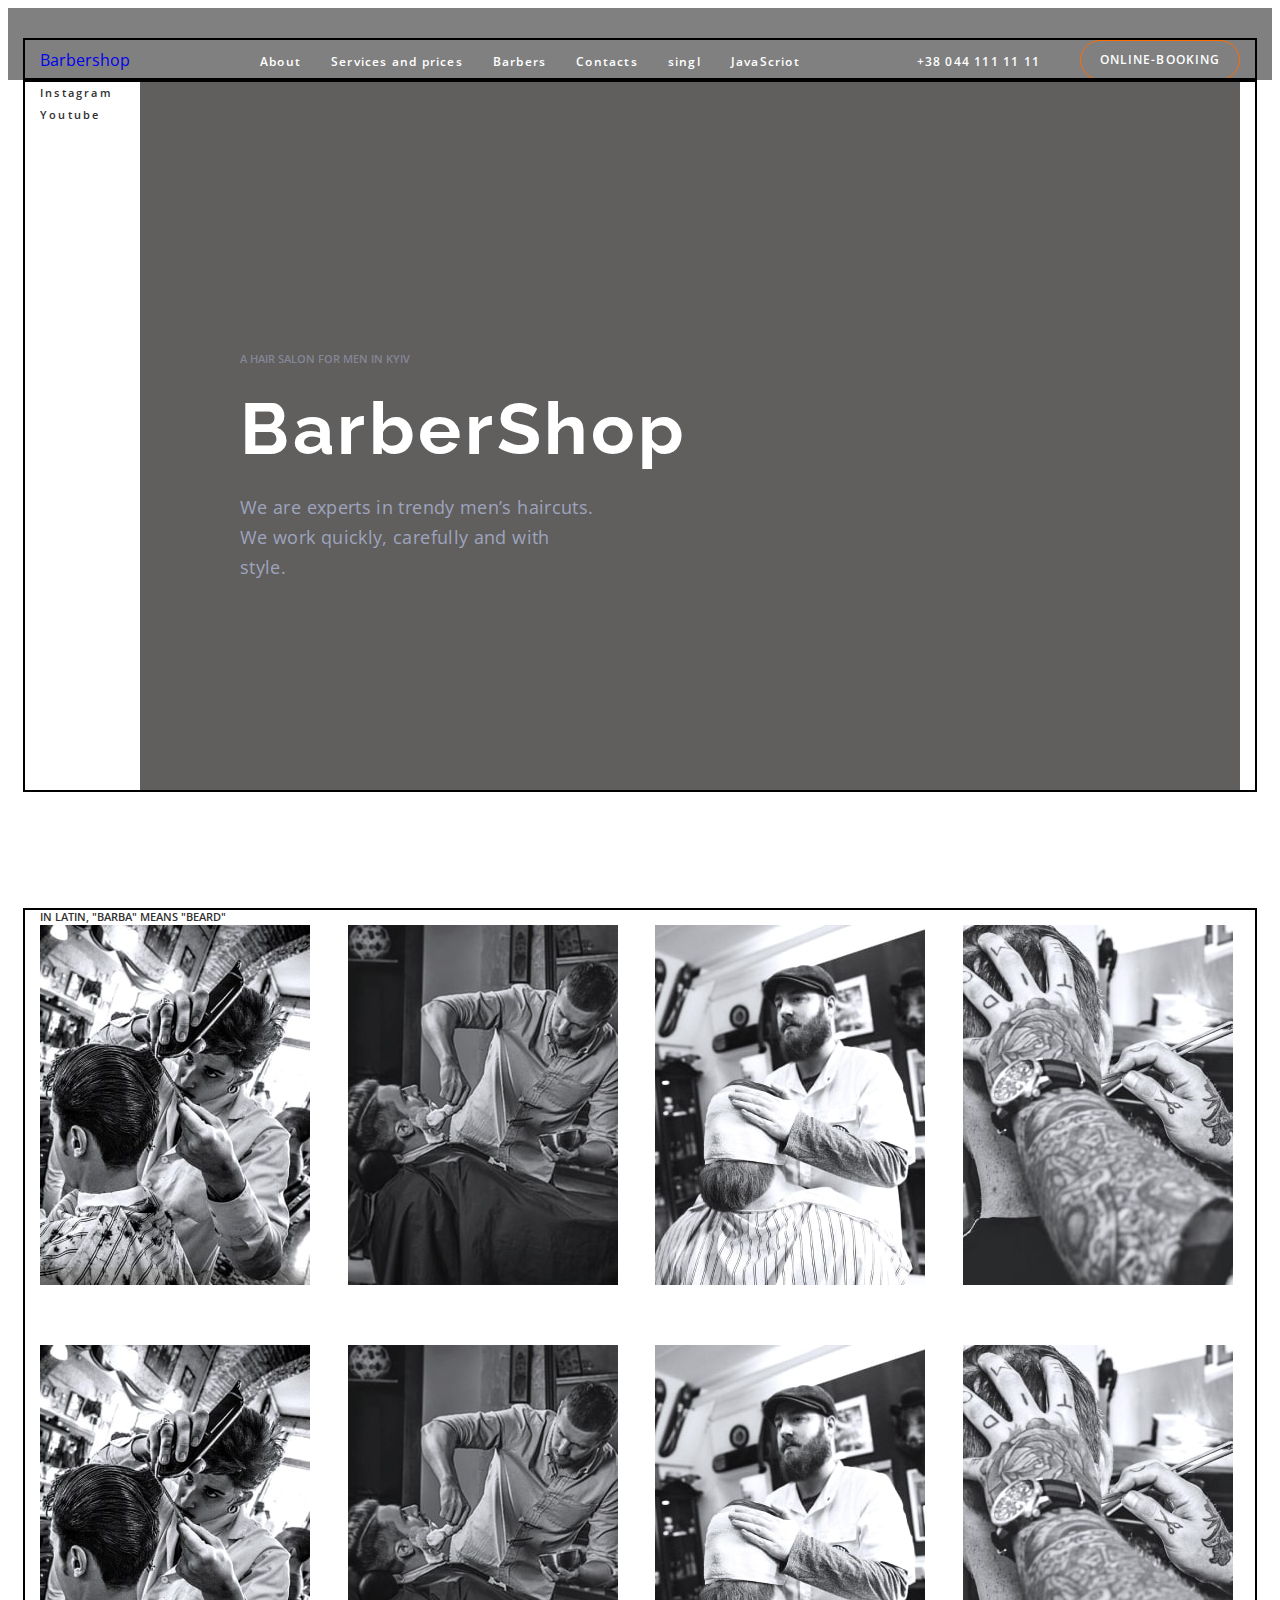
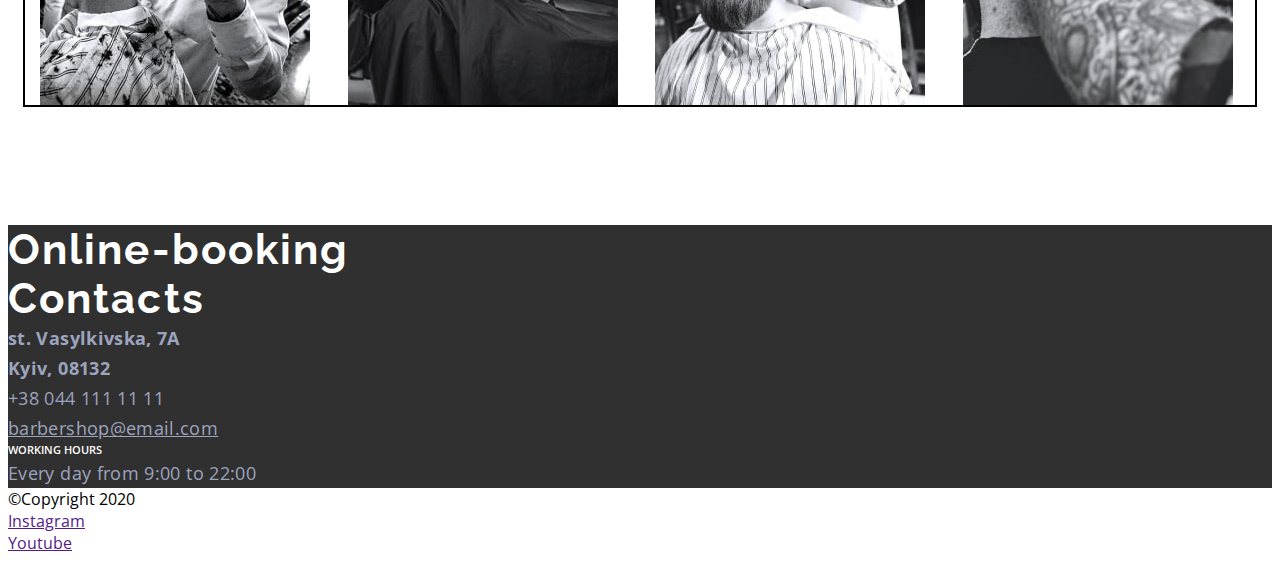
<file: index.html>
<!DOCTYPE html>
<html lang="en">
  <head>
    <meta charset="UTF-8" />
    <meta http-equiv="X-UA-Compatible" content="IE=edge" />
    <meta name="viewport" content="width=device-width, initial-scale=1.0" />
    <title>Barbershop &#128136;</title>
    <link rel="preconnect" href="https://fonts.googleapis.com" />
    <link rel="preconnect" href="https://fonts.gstatic.com" crossorigin />
    <link
      href="https://fonts.googleapis.com/css2?family=Open+Sans:wght@400;600;700&family=Raleway:wght@700&display=swap"
      rel="stylesheet"
    />
    <link
      rel="stylesheet"
      href="https://cdnjs.cloudflare.com/ajax/libs/modern-normalize/2.0.0/modern-normalize.min.css"
      integrity="sha512-4xo8blKMVCiXpTaLzQSLSw3KFOVPWhm/TRtuPVc4WG6kUgjH6J03IBuG7JZPkcWMxJ5huwaBpOpnwYElP/m6wg=="
      crossorigin="anonymous"
      referrerpolicy="no-referrer"
    />
    <link rel="stylesheet" href="./css/styles.css" />
  </head>
  <body>
    <header class="header">
      <div class="container header-container">
        <nav class="header-navigation">
          <a href="./index.html" class="header-logo link">
            <!-- <img src="./images/logo.svg" alt="site logo" /> -->
            Barber<span>shop</span>
          </a>
          <ul class="header-list list">
            <li class="header-item">
              <a class="header-link link" href="./about.html"> About</a>
            </li>
            <li class="header-item">
              <a class="header-link link" href="./prices.html"
                >Services and prices</a
              >
            </li>
            <li class="header-item">
              <a class="header-link link" href="./barbers.html">Barbers</a>
            </li>
            <li class="header-item">
              <a class="header-link link" href="./contacts.html">Contacts</a>
            </li>
            <li class="header-item">
              <a class="header-link link" href="./singl.html">singl</a>
            </li>
            <li class="header-item">
              <a class="header-link link" href="./JavaScriot.html"
                >JavaScriot</a
              >
            </li>
          </ul>
        </nav>
        <address class="header-address">
          <a class="header-address-link link" href="tel:+380441111111"
            >+38 044 111 11 11</a
          >
        </address>
        <button type="button" class="header-btn btn">Online-booking</button>
      </div>
    </header>

    <main>
      <section class="hero">
        <div class="container hero-container">
          <ul class="hero-list list">
            <li class="hero-item">
              <a
                class="hero-link link"
                href
                target="_blank"
                rel="noopener noreferrer nofollow"
                >Instagram</a
              >
            </li>
            <li class="hero-item">
              <a
                class="hero-link link"
                href
                target="_blank"
                rel="noopener noreferrer nofollow"
                >Youtube</a
              >
            </li>
          </ul>
          <div class="hero-wrap">
            <p class="hero-top-text top-text">A hair salon for men in Kyiv</p>
            <h1 class="hero-title">BarberShop</h1>
            <p class="hero-bottom-text">
              We are experts in trendy men’s haircuts. We work quickly,
              carefully and with style.
            </p>
          </div>
        </div>
      </section>

      <section class="gallery">
        <div class="container">
          <p class="gallery-top-text top-text">
            In Latin, "barba" means "beard"
          </p>
          <h2 class="visually-hidden">Gallery</h2>
          <ul class="gallery-list list">
            <li class="gallery-item">
              <img
                src="./images/gallery-img-1.jpeg"
                alt="barbers work example"
                width="270"
                height="360"
              />
            </li>
            <li class="gallery-item">
              <img
                src="./images/gallery-img-2.jpeg"
                alt="barbers work example"
                width="270"
                height="360"
              />
            </li>
            <li class="gallery-item">
              <img
                src="./images/gallery-img-3.jpeg"
                alt="barbers work example"
                width="270"
                height="360"
              />
            </li>
            <li class="gallery-item">
              <img
                src="./images/gallery-img-4.jpeg"
                alt="barbers work example"
                width="270"
                height="360"
              />
            </li>
            <li class="gallery-item">
              <img
                src="./images/gallery-img-1.jpeg"
                alt="barbers work example"
                width="270"
                height="360"
              />
            </li>
            <li class="gallery-item">
              <img
                src="./images/gallery-img-2.jpeg"
                alt="barbers work example"
                width="270"
                height="360"
              />
            </li>
            <li class="gallery-item">
              <img
                src="./images/gallery-img-3.jpeg"
                alt="barbers work example"
                width="270"
                height="360"
              />
            </li>
            <li class="gallery-item">
              <img
                src="./images/gallery-img-4.jpeg"
                alt="barbers work example"
                width="270"
                height="360"
              />
            </li>
          </ul>
        </div>
      </section>

      <section class="online">
        <h2 class="online-title section-title">Online-booking</h2>
      </section>

      <section class="contacts">
        <h2 class="contacts-title section-title">Contacts</h2>
        <address class="contacts-address">
          <ul class="contacts-list list">
            <li class="contacts-item">
              <a
                class="contacts-link link bold"
                href="https://goo.gl/maps/gdkC5Q5T3eGGuhff7"
                target="_blank"
                rel="noopener noreferrer nofollow"
                >st. Vasylkivska, 7A<br />
                Kyiv, 08132</a
              >
            </li>
            <li class="contacts-item">
              <a class="contacts-link link" href="tel:+380441111111"
                >+38 044 111 11 11</a
              >
            </li>
            <li class="contacts-item">
              <a class="contacts-link" href="mailto:barbershop@email.com"
                >barbershop@email.com</a
              >
            </li>
          </ul>
        </address>
        <h3 class="contacts-subtitle">Working hours</h3>
        <p class="contacts-schedule">Every day from 9:00 to 22:00</p>
      </section>
    </main>

    <footer>
      <p>&#169;Copyright 2020</p>
      <ul>
        <li>
          <a href target="_blank" rel="noopener noreferrer nofollow"
            >Instagram</a
          >
        </li>
        <li>
          <a href target="_blank" rel="noopener noreferrer nofollow">Youtube</a>
        </li>
      </ul>
    </footer>
  </body>
</html>
</file>
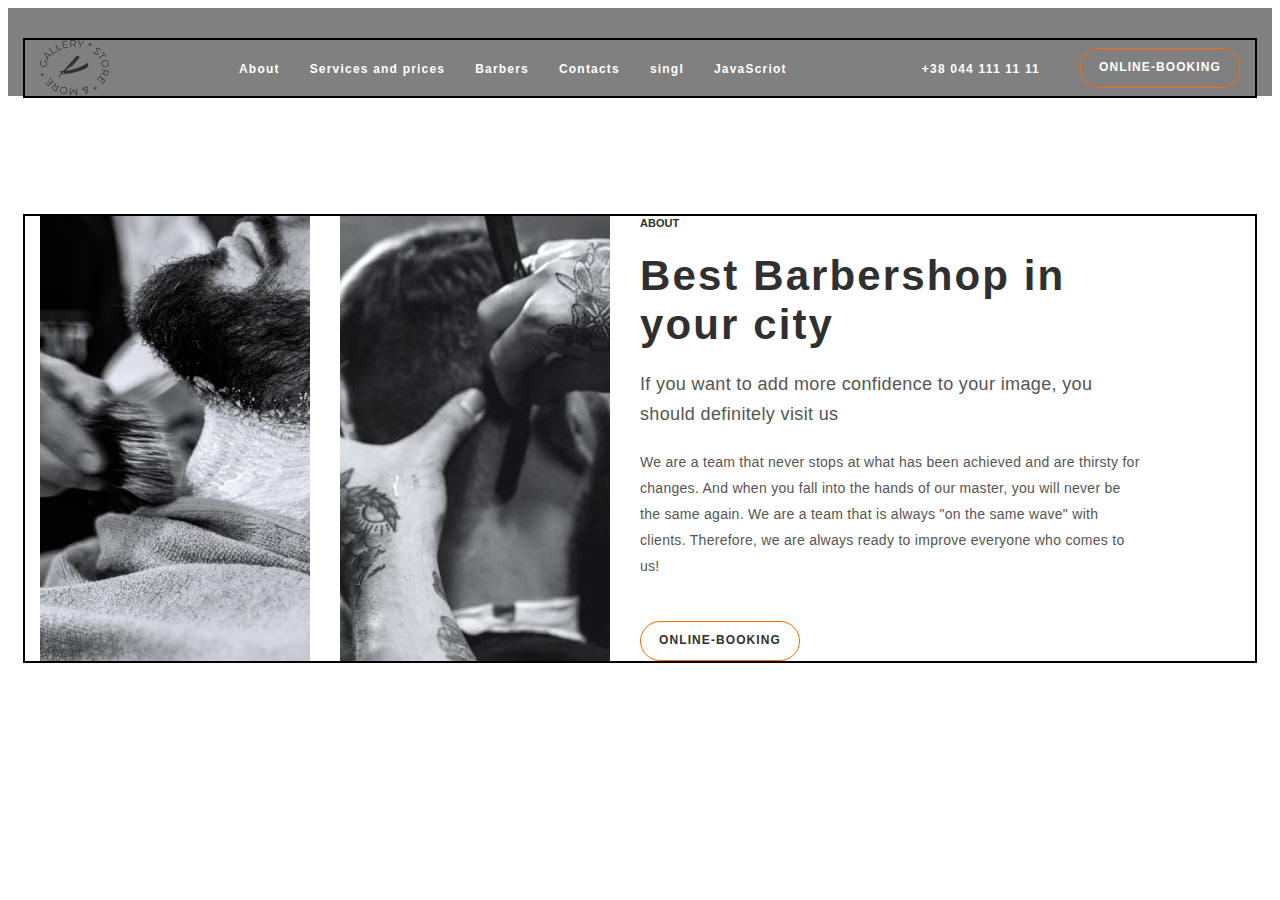
<file: about.html>
<!DOCTYPE html>
<html lang="en">
  <head>
    <meta charset="UTF-8" />
    <meta http-equiv="X-UA-Compatible" content="IE=edge" />
    <meta name="viewport" content="width=device-width, initial-scale=1.0" />
    <link rel="stylesheet" href="./css/styles.css" />
    <title>About</title>
  </head>
  <body>
    <header class="header">
      <div class="container header-container">
        <nav class="header-navigation">
          <a href="./index.html" class="header-logo">
            <img src="./images/logo.svg" alt="site logo" />
          </a>
          <ul class="header-list list">
            <li class="header-item">
              <a class="header-link link" href="./about.html"> About</a>
            </li>
            <li class="header-item">
              <a class="header-link link" href="./prices.html"
                >Services and prices</a
              >
            </li>
            <li class="header-item">
              <a class="header-link link" href="./barbers.html">Barbers</a>
            </li>
            <li class="header-item">
              <a class="header-link link" href="./contacts.html">Contacts</a>
            </li>
            <li class="header-item">
              <a class="header-link link" href="./singl.html">singl</a>
            </li>
            <li class="header-item">
              <a class="header-link link" href="./JavaScriot.html"
                >JavaScriot</a
              >
            </li>
          </ul>
        </nav>
        <address class="header-address">
          <a class="header-address-link link" href="tel:+380441111111"
            >+38 044 111 11 11</a
          >
        </address>
        <button type="button" class="header-btn btn">Online-booking</button>
      </div>
    </header>
    <section class="about" id="about">
      <div class="container about-container">
        <ul class="about-list list">
          <li class="about-item">
            <img
              src="./images/about-img-1.jpeg"
              alt="haircut"
              width="270"
              height="445"
              class="about-pic"
            />
          </li>
          <li class="about-item">
            <img
              src="./images/about-img-2.jpeg"
              alt="haircut"
              width="270"
              height="445"
              class="about-pic"
            />
          </li>
        </ul>
        <div class="about-wrap">
          <p class="about-top-text top-text">About</p>
          <h2 class="about-title section-title">
            Best Barbershop in your city
          </h2>
          <p class="about-bottom-text">
            If you want to add more confidence to your image, you should
            definitely visit us
          </p>
          <p class="about-text">
            We are a team that never stops at what has been achieved and are
            thirsty for changes. And when you fall into the hands of our master,
            you will never be the same again. We are a team that is always "on
            the same wave" with clients. Therefore, we are always ready to
            improve everyone who comes to us!
          </p>
          <button type="button" class="about-btn btn">Online-booking</button>
        </div>
      </div>
    </section>
  </body>
</html>
</file>
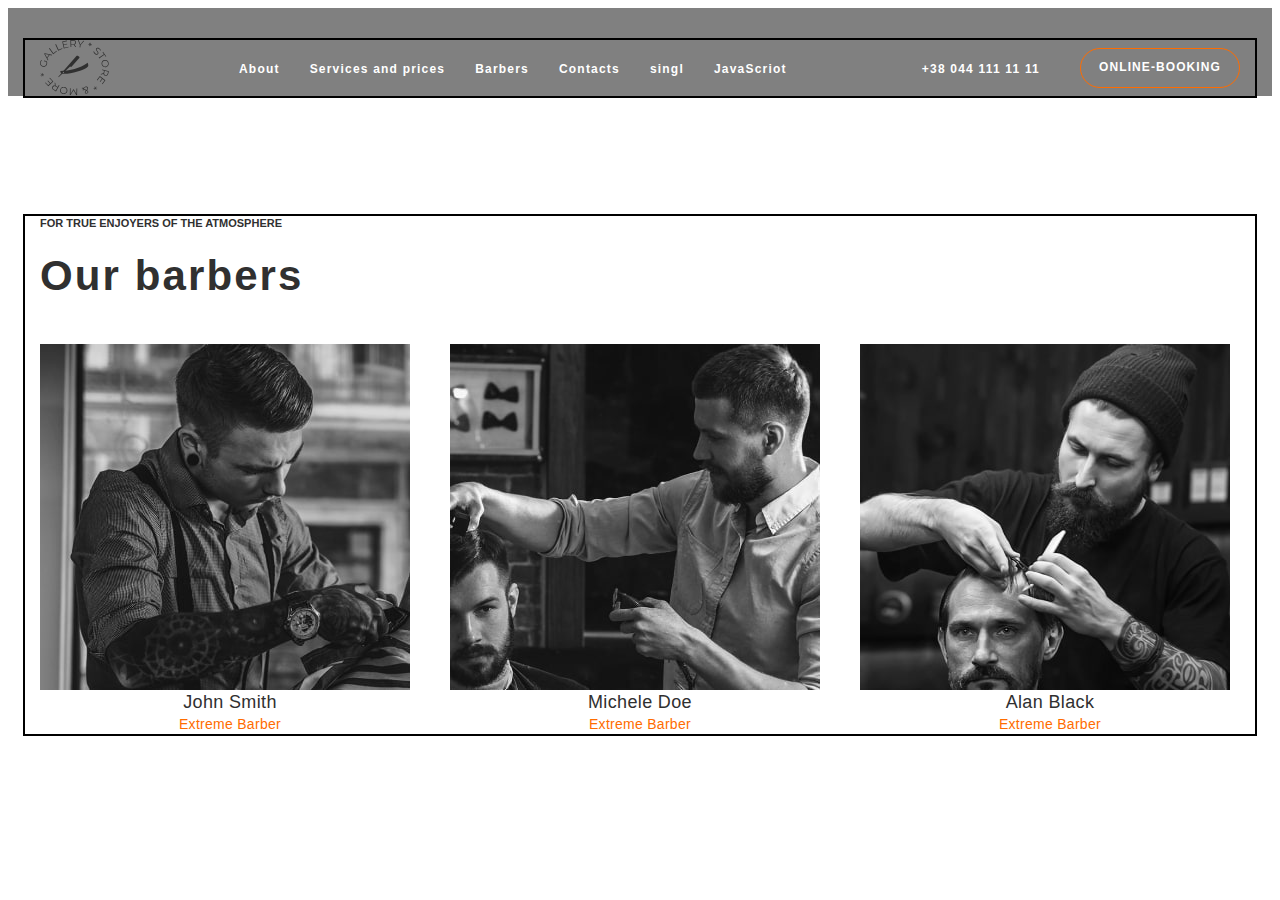
<file: barbers.html>
<!DOCTYPE html>
<html lang="en">
  <head>
    <meta charset="UTF-8" />
    <meta http-equiv="X-UA-Compatible" content="IE=edge" />
    <meta name="viewport" content="width=device-width, initial-scale=1.0" />
    <title>Barbers</title>
    <link rel="stylesheet" href="./css/styles.css" />
  </head>
  <body>
    </head>
  <body>
    <header class="header">
      <div class="container header-container">
        <nav class="header-navigation">
          <a href="./index.html" class="header-logo">
            <img src="./images/logo.svg" alt="site logo" />
          </a>
          <ul class="header-list list">
            <li class="header-item">
              <a class="header-link link" href="./about.html"> About</a>
            </li>
            <li class="header-item">
              <a class="header-link link" href="./prices.html"
                >Services and prices</a
              >
            </li>
            <li class="header-item">
              <a class="header-link link" href="./barbers.html">Barbers</a>
            </li>
            <li class="header-item">
              <a class="header-link link" href="./contacts.html">Contacts</a>
            </li>
            <li class="header-item">
              <a class="header-link link" href="./singl.html">singl</a>
            </li>
            <li class="header-item">
              <a class="header-link link" href="./JavaScriot.html">JavaScriot</a>
            </li>
          </ul>
        </nav>
        <address class="header-address">
          <a class="header-address-link link" href="tel:+380441111111"
            >+38 044 111 11 11</a
          >
        </address>
        <button type="button" class="header-btn btn">Online-booking</button>
      </div>
    </header>
    <section class="barbers" id="barbers">
      <div class="container">
        <p class="barbers-top-text top-text">
          For true enjoyers of the atmosphere
        </p>
        <h2 class="barbers-title section-title">Our barbers</h2>
        <ul class="barbers-list list">
          <li class="barbers-item">
            <img
              src="./images/barbers-img-1.jpeg"
              alt="working barber"
              width="370"
              height="346"
            />
            <h3 class="barbers-item-title">John Smith</h3>
            <p class="barbers-item-text">Extreme Barber</p>
          </li>
          <li class="barbers-item">
            <img
              src="./images/barbers-img-2.jpeg"
              alt="working barber"
              width="370"
              height="346"
            />
            <h3 class="barbers-item-title">Michele Doe</h3>
            <p class="barbers-item-text">Extreme Barber</p>
          </li>
          <li class="barbers-item">
            <img
              src="./images/barbers-img-3.jpeg"
              alt="working barber"
              width="370"
              height="346"
            />
            <h3 class="barbers-item-title">Alan Black</h3>
            <p class="barbers-item-text">Extreme Barber</p>
          </li>
        </ul>
      </div>
    </section>
  </body>
</html>
</file>
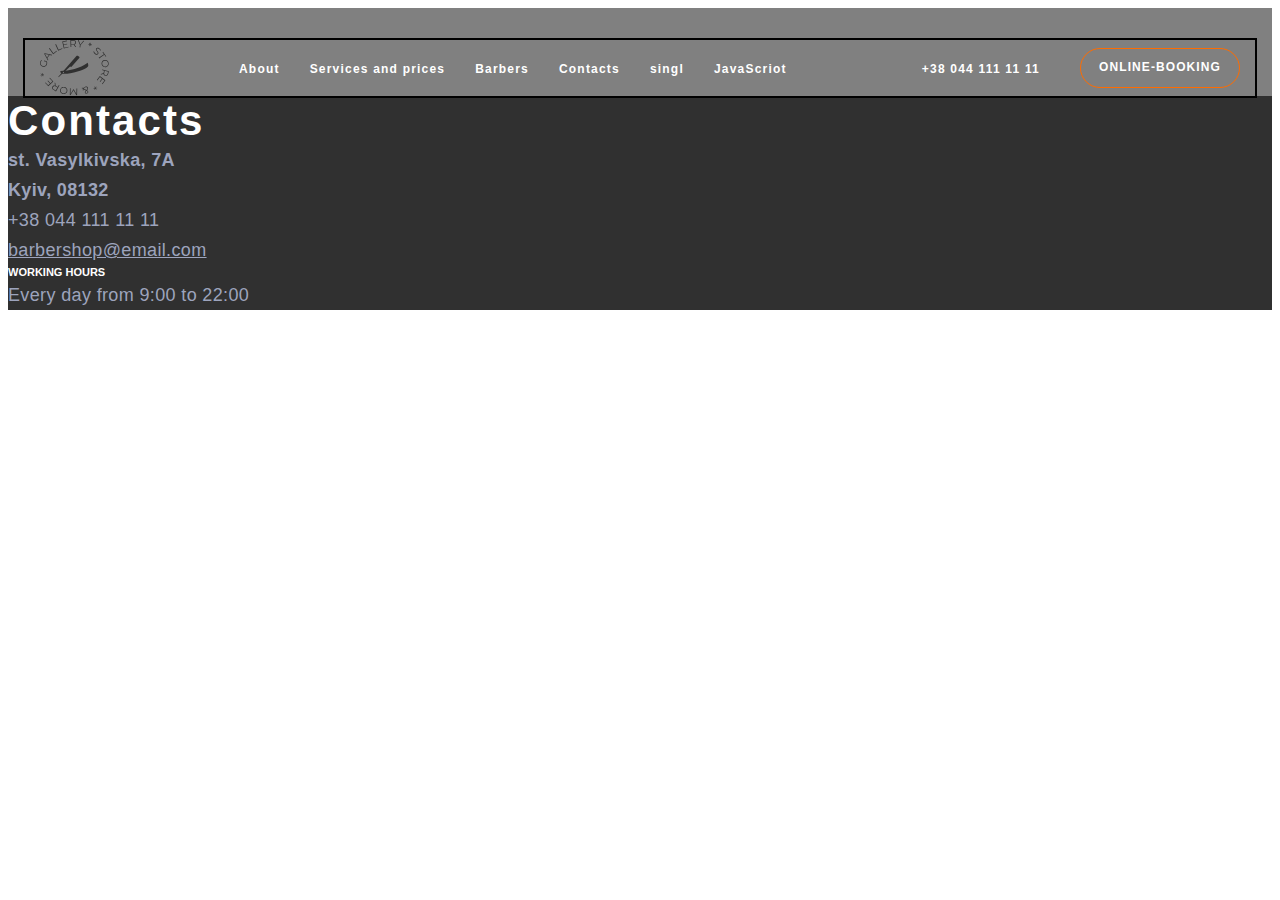
<file: contacts.html>
<!DOCTYPE html>
<html lang="en">
  <head>
    <meta charset="UTF-8" />
    <meta http-equiv="X-UA-Compatible" content="IE=edge" />
    <meta name="viewport" content="width=device-width, initial-scale=1.0" />
    <title>contacts</title>
    <link rel="stylesheet" href="./css/styles.css" />
  </head>
  <body>
    <header class="header">
      <div class="container header-container">
        <nav class="header-navigation">
          <a href="./index.html" class="header-logo">
            <img src="./images/logo.svg" alt="site logo" />
          </a>
          <ul class="header-list list">
            <li class="header-item">
              <a class="header-link link" href="./about.html"> About</a>
            </li>
            <li class="header-item">
              <a class="header-link link" href="./prices.html"
                >Services and prices</a
              >
            </li>
            <li class="header-item">
              <a class="header-link link" href="./barbers.html">Barbers</a>
            </li>
            <li class="header-item">
              <a class="header-link link" href="./contacts.html">Contacts</a>
            </li>
            <li class="header-item">
              <a class="header-link link" href="./singl.html">singl</a>
            </li>
            <li class="header-item">
              <a class="header-link link" href="./JavaScriot.html"
                >JavaScriot</a
              >
            </li>
          </ul>
        </nav>
        <address class="header-address">
          <a class="header-address-link link" href="tel:+380441111111"
            >+38 044 111 11 11</a
          >
        </address>
        <button type="button" class="header-btn btn">Online-booking</button>
      </div>
    </header>
    <section class="contacts">
      <h2 class="contacts-title section-title">Contacts</h2>
      <address class="contacts-address">
        <ul class="contacts-list list">
          <li class="contacts-item">
            <a
              class="contacts-link link bold"
              href="https://goo.gl/maps/gdkC5Q5T3eGGuhff7"
              target="_blank"
              rel="noopener noreferrer nofollow"
              >st. Vasylkivska, 7A<br />
              Kyiv, 08132</a
            >
          </li>
          <li class="contacts-item">
            <a class="contacts-link link" href="tel:+380441111111"
              >+38 044 111 11 11</a
            >
          </li>
          <li class="contacts-item">
            <a class="contacts-link" href="mailto:barbershop@email.com"
              >barbershop@email.com</a
            >
          </li>
        </ul>
      </address>
      <h3 class="contacts-subtitle">Working hours</h3>
      <p class="contacts-schedule">Every day from 9:00 to 22:00</p>
    </section>
  </body>
</html>
</file>
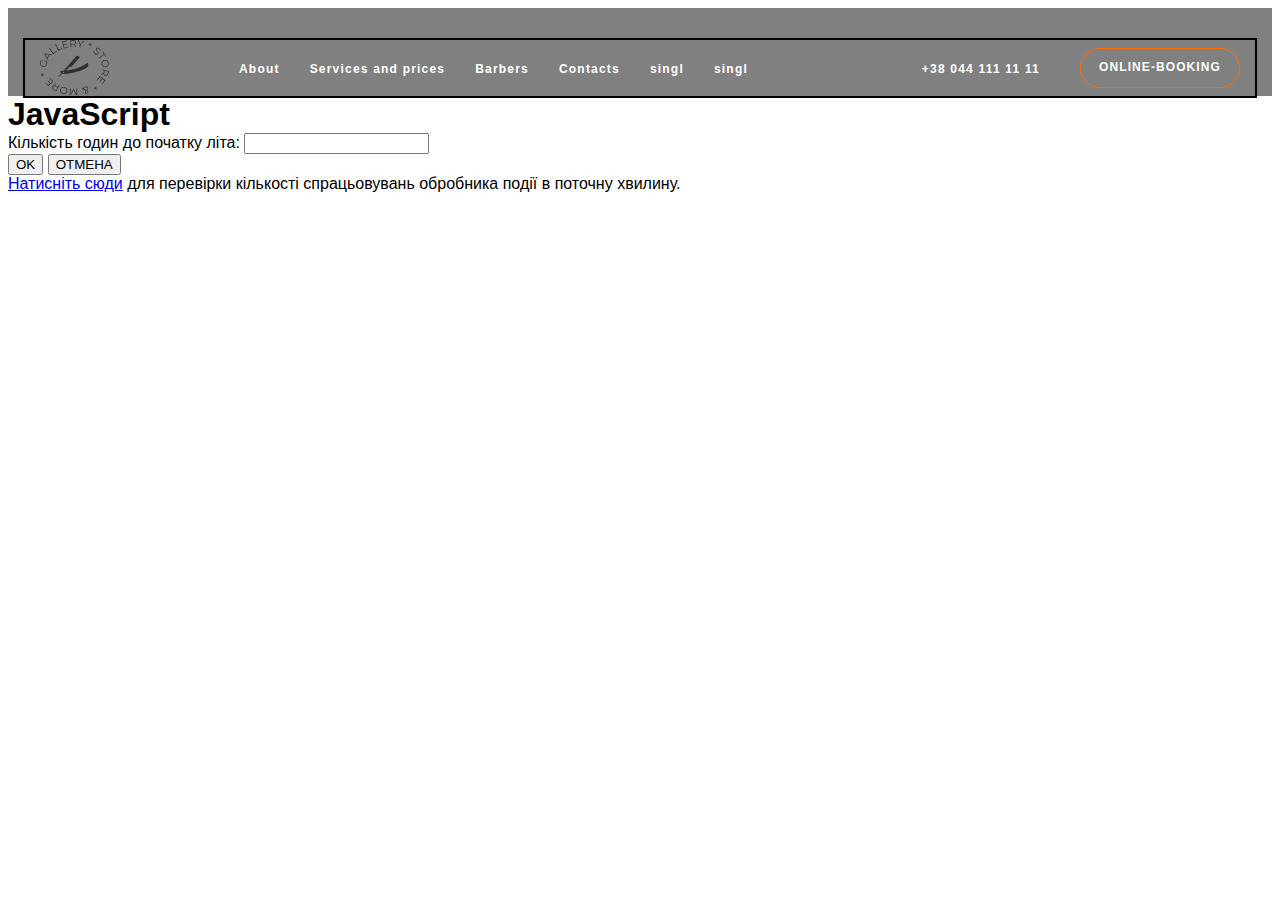
<file: JavaScriot.html>
<!DOCTYPE html>
<html>
  <head>
    <title>Приклад JavaScript</title>
    <script src="lr4.js"></script>
    <link rel="stylesheet" href="./css/styles.css" />
    <link rel="stylesheet" href="" />
  </head>
  <header class="header">
    <div class="container header-container">
      <nav class="header-navigation">
        <a href="./index.html" class="header-logo">
          <img src="./images/logo.svg" alt="site logo" />
        </a>
        <ul class="header-list list">
          <li class="header-item">
            <a class="header-link link" href="./about.html"> About</a>
          </li>
          <li class="header-item">
            <a class="header-link link" href="./prices.html"
              >Services and prices</a
            >
          </li>
          <li class="header-item">
            <a class="header-link link" href="./barbers.html">Barbers</a>
          </li>
          <li class="header-item">
            <a class="header-link link" href="./contacts.html">Contacts</a>
          </li>
          <li class="header-item">
            <a class="header-link link" href="./singl.html">singl</a>
          </li>
          <li class="header-item">
            <a class="header-link link" href="./JavaScriot.html">singl</a>
          </li>
        </ul>
      </nav>
      <address class="header-address">
        <a class="header-address-link link" href="tel:+380441111111"
          >+38 044 111 11 11</a
        >
      </address>
      <button type="button" class="header-btn btn">Online-booking</button>
    </div>
  </header>
  <body>
    <h1>JavaScript</h1>

    <form id="myForm">
      <label for="hours">Кількість годин до початку літа:</label>
      <input type="text" id="hours" name="hours" readonly />
      <br />
      <input type="button" value="OK" onclick="calculateHours()" />
      <input type="button" value="ОТМЕНА" />
    </form>

    <a href="#" onclick="showEventCount()">Натисніть сюди</a> для перевірки
    кількості спрацьовувань обробника події в поточну хвилину.

    <script src="lr4.js"></script>
  </body>
</html>
</file>
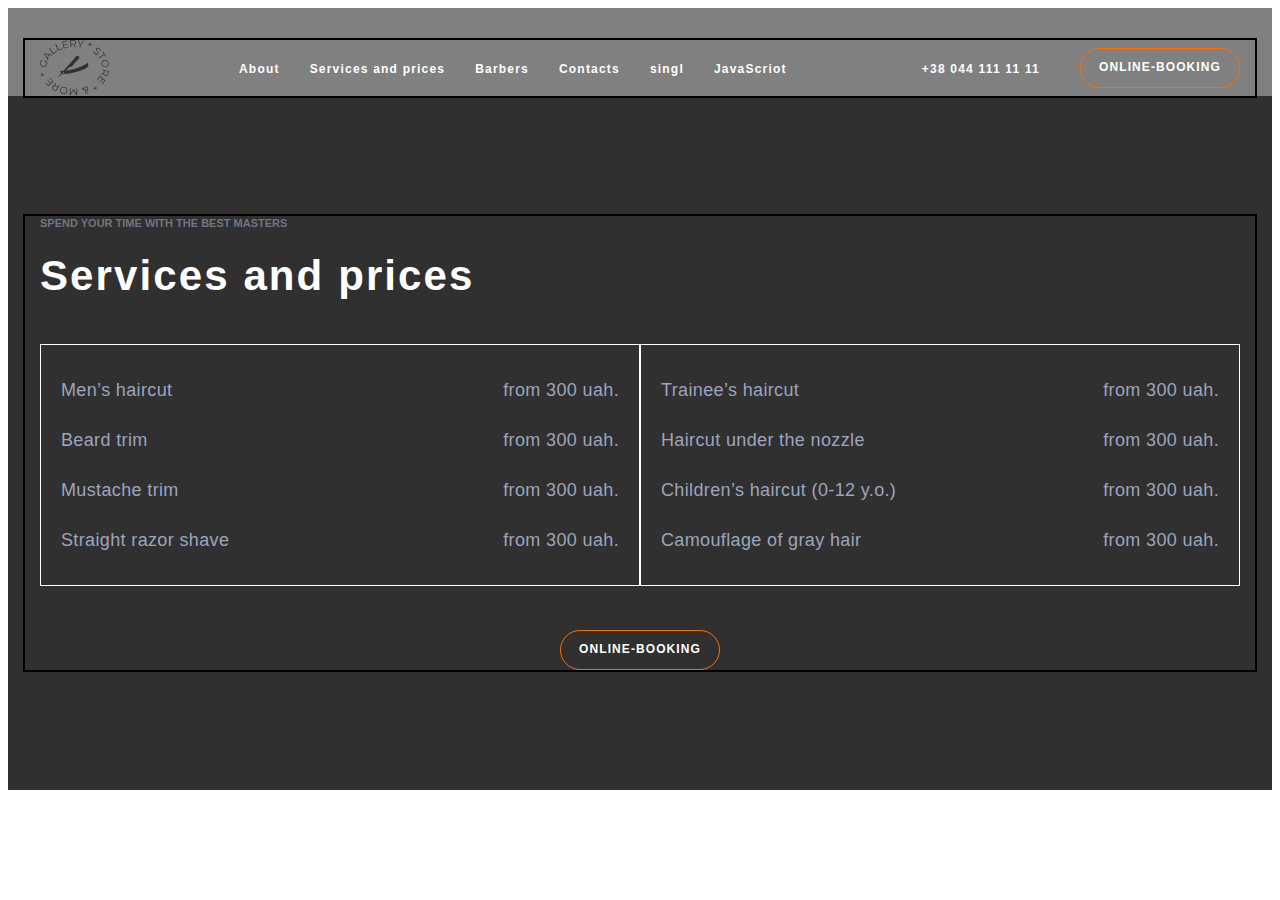
<file: prices.html>
<!DOCTYPE html>
<html lang="en">
  <head>
    <meta charset="UTF-8" />
    <meta http-equiv="X-UA-Compatible" content="IE=edge" />
    <meta name="viewport" content="width=device-width, initial-scale=1.0" />
    <link rel="stylesheet" href="./css/styles.css" />
    <title>prices</title>
  </head>
  <body>
    </head>
  <body>
    <header class="header">
      <div class="container header-container">
        <nav class="header-navigation">
          <a href="./index.html" class="header-logo">
            <img src="./images/logo.svg" alt="site logo" />
          </a>
          <ul class="header-list list">
            <li class="header-item">
              <a class="header-link link" href="./about.html"> About</a>
            </li>
            <li class="header-item">
              <a class="header-link link" href="./prices.html"
                >Services and prices</a
              >
            </li>
            <li class="header-item">
              <a class="header-link link" href="./barbers.html">Barbers</a>
            </li>
            <li class="header-item">
              <a class="header-link link" href="./contacts.html">Contacts</a>
            </li>
            <li class="header-item">
              <a class="header-link link" href="./singl.html">singl</a>
            </li>
            <li class="header-item">
              <a class="header-link link" href="./JavaScriot.html">JavaScriot</a>
            </li>
          </ul>
        </nav>
        <address class="header-address">
          <a class="header-address-link link" href="tel:+380441111111"
            >+38 044 111 11 11</a
          >
        </address>
        <button type="button" class="header-btn btn">Online-booking</button>
      </div>
    </header>
    <section class="prices" id="prices">
      <div class="container">
        <p class="prices-top-text top-text">
          Spend your time with the best masters
        </p>
        <h2 class="prices-title section-title">Services and prices</h2>
        <div class="prices-wrap">
          <ul class="prices-list list">
            <li class="prices-item">
              <p class="prices-item-text">Men’s haircut</p>
              <p class="prices-item-text">from 300 uah.</p>
            </li>
            <li class="prices-item">
              <p class="prices-item-text">Beard trim</p>
              <p class="prices-item-text">from 300 uah.</p>
            </li>
            <li class="prices-item">
              <p class="prices-item-text">Mustache trim</p>
              <p class="prices-item-text">from 300 uah.</p>
            </li>
            <li class="prices-item">
              <p class="prices-item-text">Straight razor shave</p>
              <p class="prices-item-text">from 300 uah.</p>
            </li>
          </ul>
          <ul class="prices-list list">
            <li class="prices-item">
              <p class="prices-item-text">Trainee’s haircut</p>
              <p class="prices-item-text">from 300 uah.</p>
            </li>
            <li class="prices-item">
              <p class="prices-item-text">Haircut under the nozzle</p>
              <p class="prices-item-text">from 300 uah.</p>
            </li>
            <li class="prices-item">
              <p class="prices-item-text">Children’s haircut (0-12 y.o.)</p>
              <p class="prices-item-text">from 300 uah.</p>
            </li>
            <li class="prices-item">
              <p class="prices-item-text">Camouflage of gray hair</p>
              <p class="prices-item-text">from 300 uah.</p>
            </li>
          </ul>
        </div>
        <button type="button" class="prices-btn btn">Online-booking</button>
      </div>
    </section>
  </body>
</html>
</file>
<file: css/styles.css>
/* @font-face {
  font-family: Andruha-700;
  src: url(../fonts/OpenSans-Bold.ttf);
}

@font-face {
  font-family: Open-400;
  src: url(../fonts/OpenSans-Regular.ttf);
} */

:root {
  --first-title-color: #ffffff;
  --second-title-color: #303030;
  --first-btn-color: #ffffff;
  --second-btn-color: #303030;
  --typical-lh: 1.36;
}

body {
  font-family: "Open Sans", sans-serif;
}

p,
h1,
h2,
h3,
h4,
h5,
h6 {
  margin: 0;
}

ul,
ol {
  margin: 0;
  padding: 0;
}

img {
  display: block;
}

.list {
  list-style: none;
}

.link {
  text-decoration: none;
}

.visually-hidden {
  position: absolute;
  width: 1px;
  height: 1px;
  margin: -1px;
  border: 0;
  padding: 0;
  white-space: nowrap;
  clip-path: inset(100%);
  clip: rect(0 0 0 0);
  overflow: hidden;
}

.top-text {
  font-weight: 600;
  font-size: 11px;
  line-height: 1.36;
  text-transform: uppercase;
}

.section-title {
  font-family: "Raleway", sans-serif;
  font-size: 42px;
  line-height: 1.17;
  letter-spacing: 0.05em;
}

.btn {
  min-width: 160px;
  height: 40px;
  font-family: inherit;
  font-weight: 600;
  font-size: 12px;
  line-height: 1.33;
  letter-spacing: 0.09em;
  text-transform: uppercase;
  cursor: pointer;
  border: 1px solid #ff6c00;
  border-radius: 25px;
  background-color: transparent;
}

.container {
  width: 1200px;
  padding-left: 15px;
  padding-right: 15px;
  margin: 0 auto;
  outline: 2px solid;
}

/**-------------- HEADER------------------ */

.header {
  padding-top: 32px;
  background-color: gray;
}

.header-container {
  display: flex;
  align-items: center;
}

.header-navigation {
  display: flex;
  align-items: center;
}

.header-logo {
  margin-right: 130px;
}

.header-list {
  display: flex;
  gap: 30px;
}

.header-address {
  margin-left: auto;
}

.header-link {
  font-weight: 600;
  font-size: 12px;
  line-height: 1.33;
  letter-spacing: 0.1em;
  color: #ffffff;
}

.header-link:hover,
.header-link:focus {
  color: #ff6c00;
}

/* .header-link:is(:hover, :focus) {
  color: #ff6c00;
} */

.header-address-link {
  font-style: normal;
  font-weight: 600;
  font-size: 12px;
  line-height: 1.33;
  letter-spacing: 0.1em;
  text-transform: uppercase;
  color: #ffffff;
}

.header-btn {
  color: var(--first-btn-color);
  margin-left: 40px;
}

.header-logo:hover {
  color: aqua;
}
.header-logo:focus {
  color: aqua;
}

/**-------------- HERO------------------ */

.hero {
}

.hero-container {
  display: flex;
}

.hero-wrap {
  background-color: #615e5e;
  flex-grow: 1;
  padding: 272px 100px 208px;
  /* width: calc(100% - 100px); */
}

.hero-list {
  width: 100px;
}

.hero-item {
}
.hero-link {
  font-weight: 600;
  font-size: 11px;
  line-height: var(--typical-lh);
  letter-spacing: 0.2em;
  color: #303030;
}

.hero-link:hover,
.hero-link:focus {
  color: #ff6c00;
}

.hero-top-text {
  color: rgba(157, 164, 189, 0.6);
  margin-bottom: 20px;
}
.hero-title {
  font-family: "Raleway", sans-serif;
  font-size: 72px;
  line-height: 1.18;
  letter-spacing: 0.05em;
  color: var(--first-title-color);
  margin-bottom: 20px;
}

.hero-bottom-text {
  font-size: 18px;
  line-height: 1.67;
  letter-spacing: 0.02em;
  color: #9da4bd;
  max-width: 360px;
}

/**-------------- ABOUT------------------ */

.about {
  padding-top: 120px;
  padding-bottom: 120px;
}

.about-container {
  display: flex;
  gap: 30px;
}

.about-list {
  display: flex;
  gap: 30px;
}

.about-wrap {
  padding-right: 100px;
}

.about-item {
}

.about-pic {
}

.about-top-text {
  color: #303030;
  margin-bottom: 20px;
}

.about-title {
  color: var(--second-title-color);
  margin-bottom: 20px;
}

.about-bottom-text {
  font-size: 18px;
  line-height: 1.67;
  letter-spacing: 0.02em;
  color: #555555;
  margin-bottom: 20px;
}

.about-text {
  font-size: 14px;
  line-height: 1.86;
  letter-spacing: 0.02em;
  color: #555555;
  margin-bottom: 42px;
}

.about-btn {
  color: var(--second-btn-color);
}

/**-------------- PRICES------------------ */

.prices {
  background-color: #303030;
  padding-top: 120px;
  padding-bottom: 120px;
}

.prices-top-text {
  color: rgba(157, 164, 189, 0.6);
  margin-bottom: 20px;
}

.prices-title {
  color: var(--first-title-color);
  margin-bottom: 44px;
}

.prices-wrap {
  display: flex;
  justify-content: space-between;
  margin-bottom: 44px;
}

.prices-list {
  border: 1px solid #ffffff;
  padding: 30px 20px;
  width: calc((100% - 30px) / 2);
  /* display: flex;
  flex-direction: column;
  gap: 20px; */
}

.prices-item {
  display: flex;
  justify-content: space-between;
  margin-bottom: 20px;
}

.prices-item:last-child {
  margin-bottom: 0;
}

.prices-item-text {
  font-size: 18px;
  line-height: 1.67;
  letter-spacing: 0.02em;
  color: #9da4bd;
}

.prices-btn {
  color: var(--first-btn-color);
}

/**-------------- BENEFITS------------------ */

.benefits {
  padding-top: 120px;
  padding-bottom: 120px;
}
.benefits-list {
}
.benefits-item {
}
.benefits-count {
  font-weight: 700;
  font-size: 42px;
  line-height: var(--typical-lh);
  text-align: center;
  letter-spacing: 0.05em;
  color: #303030;
}
.benefits-item-text {
  font-weight: 600;
  font-size: 11px;
  line-height: var(--typical-lh);
  text-align: center;
  color: #303030;
}
.benefits-top-text {
  color: #303030;
}
.benefits-title {
  color: var(--second-title-color);
}
.benefits-bottom-text {
  font-size: 18px;
  line-height: 1.67;
  letter-spacing: 0.02em;
  color: #555555;
}

.prices-btn {
  display: block;
  margin: 0 auto;
}

/**-------------- BARBERS------------------ */

.barbers {
  padding-top: 120px;
  padding-bottom: 120px;
}
.barbers-top-text {
  color: #303030;
  margin-bottom: 20px;
}

.barbers-title {
  color: var(--second-title-color);
  margin-bottom: 44px;
}

.barbers-list {
  display: flex;
  gap: 30px;
}

.barbers-item {
  width: calc((100% - 60px) / 3);
}

.barbers-item-title {
  font-weight: 400;
  font-size: 18px;
  line-height: 1.39;
  text-align: center;
  letter-spacing: 0.02em;
  color: #303030;
}

.barbers-item-text {
  font-size: 14px;
  line-height: var(--typical-lh);
  text-align: center;
  letter-spacing: 0.02em;
  color: #ff6c00;
}

/**-------------- Gallery------------------ */

.gallery {
  padding-top: 120px;
  padding-bottom: 120px;
}
.gallery-top-text {
  color: #303030;
}

.gallery-list {
  display: flex;
  flex-wrap: wrap;
  /* gap: 60px 30px; */
  column-gap: 30px;
  row-gap: 60px;
}
.gallery-item {
  width: calc((100% - 90px) / 4);
}

/**-------------- ONLINE------------------ */

.online {
  background-color: #303030;
}
.online-title {
  color: var(--first-title-color);
}

/**-------------- CONTACTS------------------ */

.contacts {
  background-color: #303030;
}
.contacts-title {
  color: var(--first-title-color);
}
.contacts-address {
  font-style: normal;
}
.contacts-list {
}

.contacts-item {
}
.contacts-link {
  font-size: 18px;
  line-height: 1.67;
  letter-spacing: 0.02em;
  color: #9da4bd;
}

.contacts-link.bold {
  font-weight: 700;
}

.contacts-subtitle {
  font-weight: 600;
  font-size: 11px;
  line-height: 1.36;
  text-transform: uppercase;
  color: #ffffff;
}

.contacts-schedule {
  font-size: 18px;
  line-height: 1.67;
  letter-spacing: 0.02em;
  color: #9da4bd;
}

.singl {
  -moz-border-radius: 5px;
  -webkit-border-radius: 5px;
  -khtml-border-radius: 5px;
  border-radius: 5px;
  counter-reset: fieldsets;
  padding: 20px;
  width: 400px;
}
</file>
